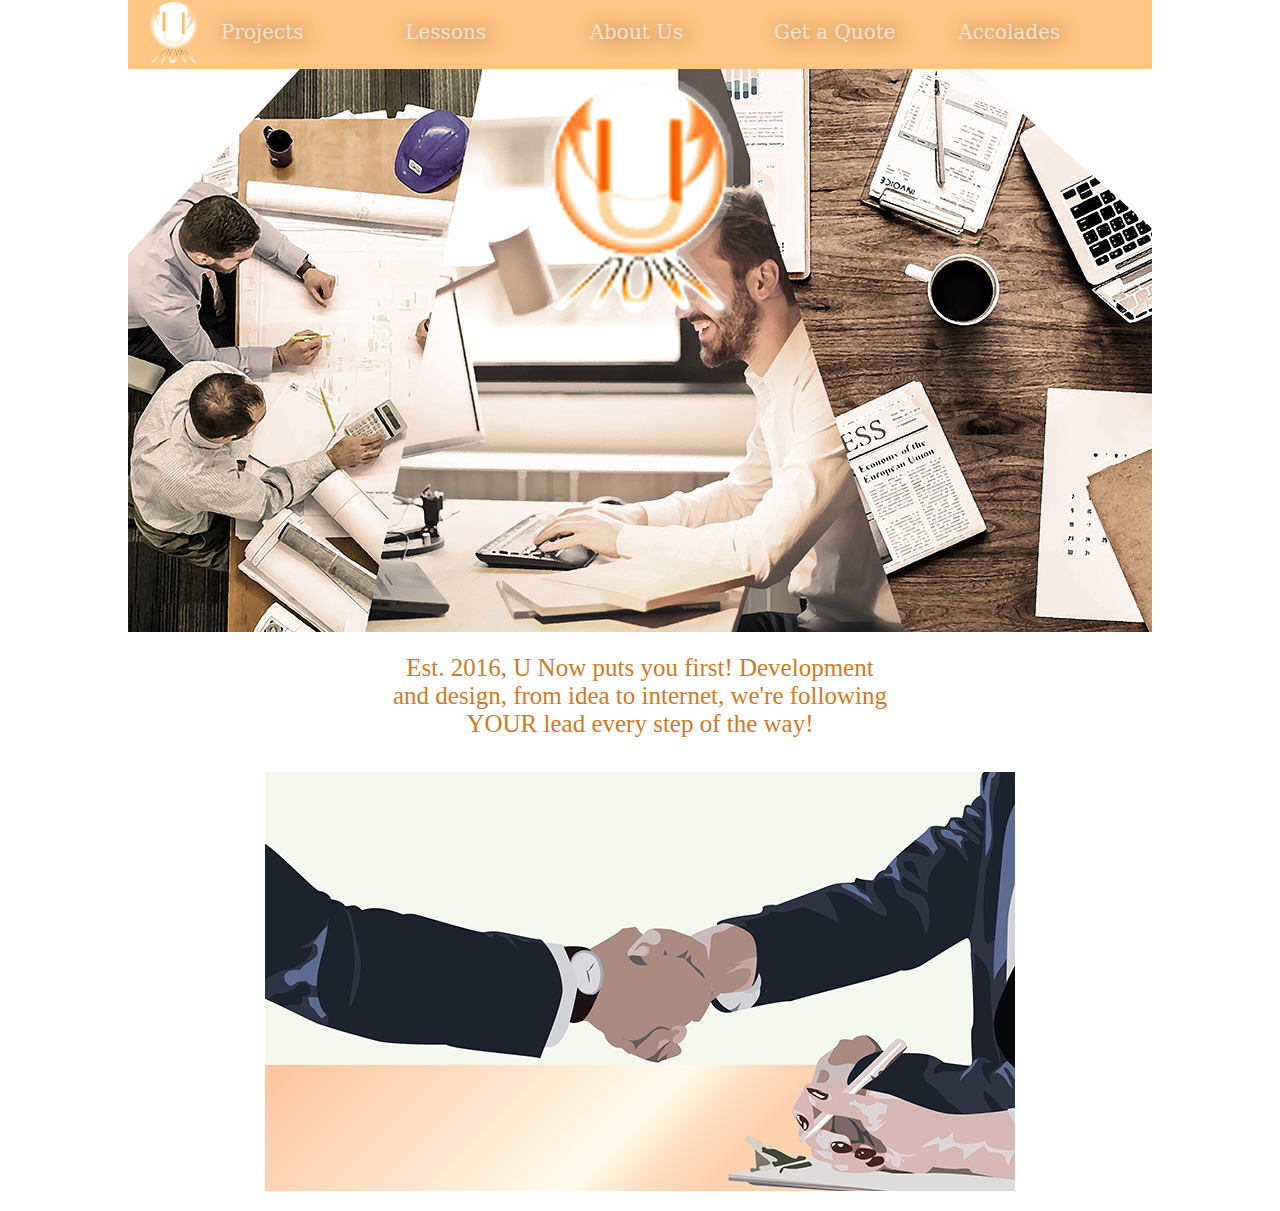
<file: index.html>
<!doctype html>
<html>
<head>
<meta charset="utf-8">
<title>U Now: yoUr needs, NOW | Home</title>
<link href="style.css" rel="stylesheet" type="text/css">
</head>

	<body><wrapper>
	<header><nav><a href="index.html"><img src="unowlogo.png" style="float: left; padding: 0px 20px 0px 20px;"></a>
		<a><li>Projects</li></a>
		<a><li>Lessons</li></a>
		<a><li>About Us</li></a>
		<a><li>Get a Quote</li></a>
		<a href="awards.html"><li>Accolades</li></a></nav></header>
		<section><img src="beard-chair-computer-840996-01.jpg"></section><br>
		<section id="est">Est. 2016, U Now puts you first! Development and design, from idea to internet, we're following YOUR lead every step of the way!</section><br>
		<section id="hand"><p><img src="handshake.png"></p></section>
</wrapper></body>
</html>
</file>
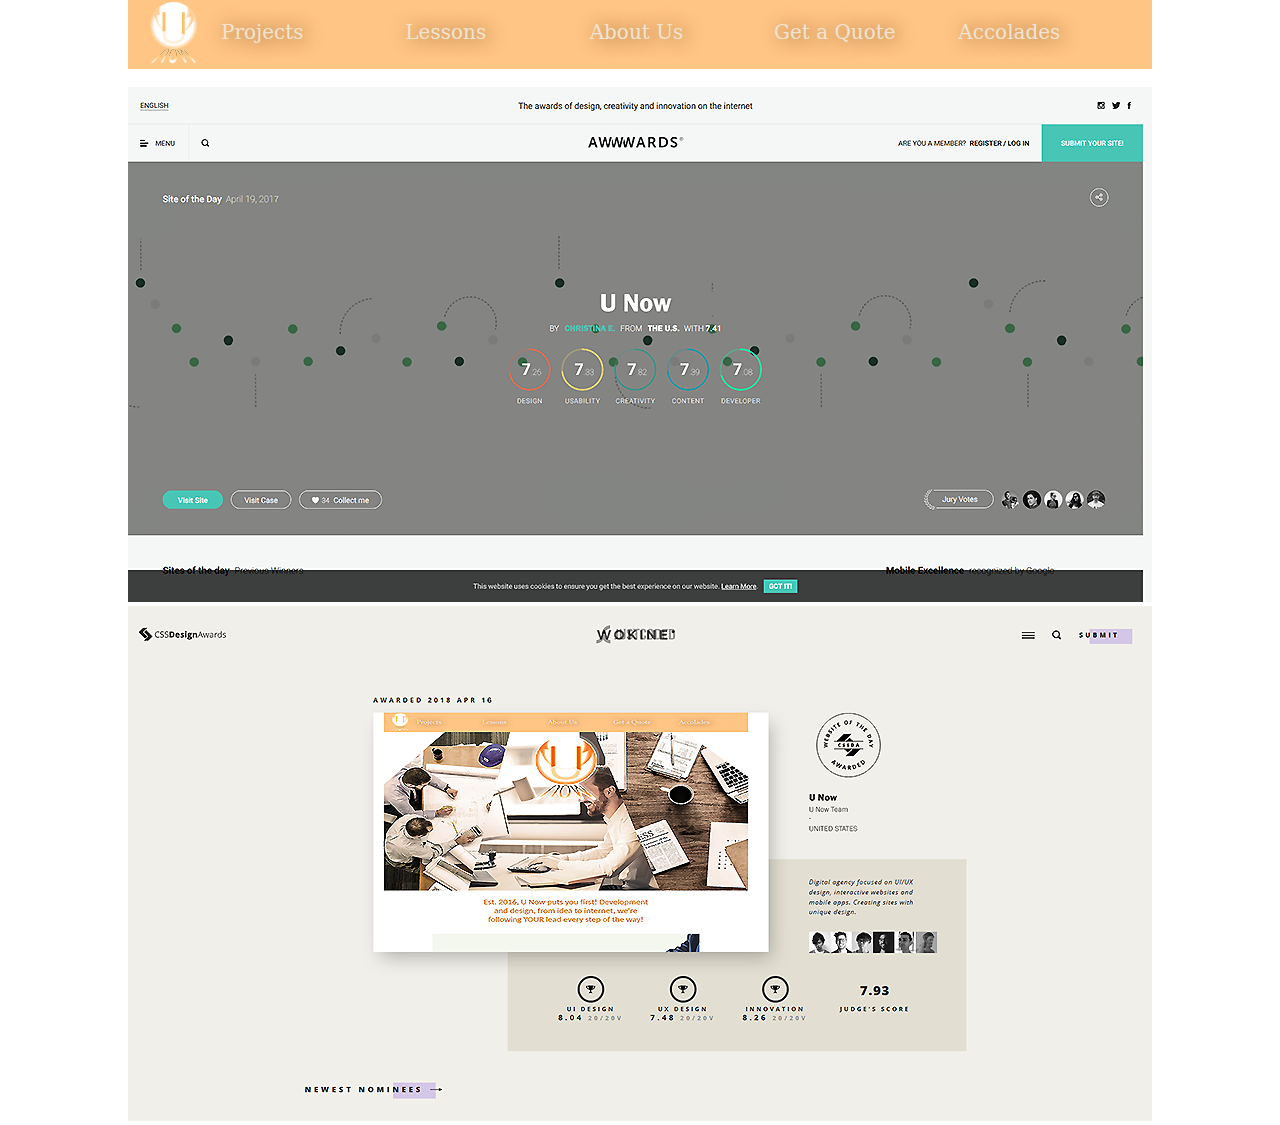
<file: awards.html>
<!doctype html>
<html>
<head>
<meta charset="utf-8">
<title>U Now: yoUr needs, NOW | Accolades</title>
<link href="style.css" rel="stylesheet" type="text/css">
</head>

	<body><wrapper><header><nav><a href="index.html"><img src="unowlogo.png" style="float: left; padding: 0px 20px 0px 20px;"></a>
		<a><li>Projects</li></a>
		<a><li>Lessons</li></a>
		<a><li>About Us</li></a>
		<a><li>Get a Quote</li></a>
		<a href="awards.html"><li>Accolades</li></a></nav></header><br>
		<a href="https://www.awwwards.com/"><img src="Screenshot-2018-4-19 Awwwards - Website Awards - Best Web Design Trends.png"></a><br>
		<a href="https://www.cssdesignawards.com/"><img src="Screenshot-2018-4-19 CSS Design Awards - Website Awards - Best Web Design Inspiration - CSS Awards.png"></a>
</wrapper></body>
</html>
</file>
<file: style.css>
@charset "utf-8";
/* CSS Document */

body {
		margin: 0;
		padding: 0;
	}
body nav {
	height: 69px;
	background-color: #FFC585;
	width: 1024px;
	font-family: Constantia, "Lucida Bright", "DejaVu Serif", Georgia, "serif";
}
body wrapper {
	display: block;
	margin: 0 auto;
	width: 1024px;
}
header nav li {
	list-style-type: none;
	text-decoration: none;
	display: inline;
	float: left;
	width: 18%;
	padding-top: 20px;
	font-size: 20px;
	color: #F0E4D3;
	text-shadow: 3px 1px 18px #754816;
}
#est {
	width: 500px;
	margin: auto;
	text-align: center;
	font-family: "Carlito";
	color: #D07922;
	font-size: 25px;
}
#hand {
	text-align: center;
}
</file>
